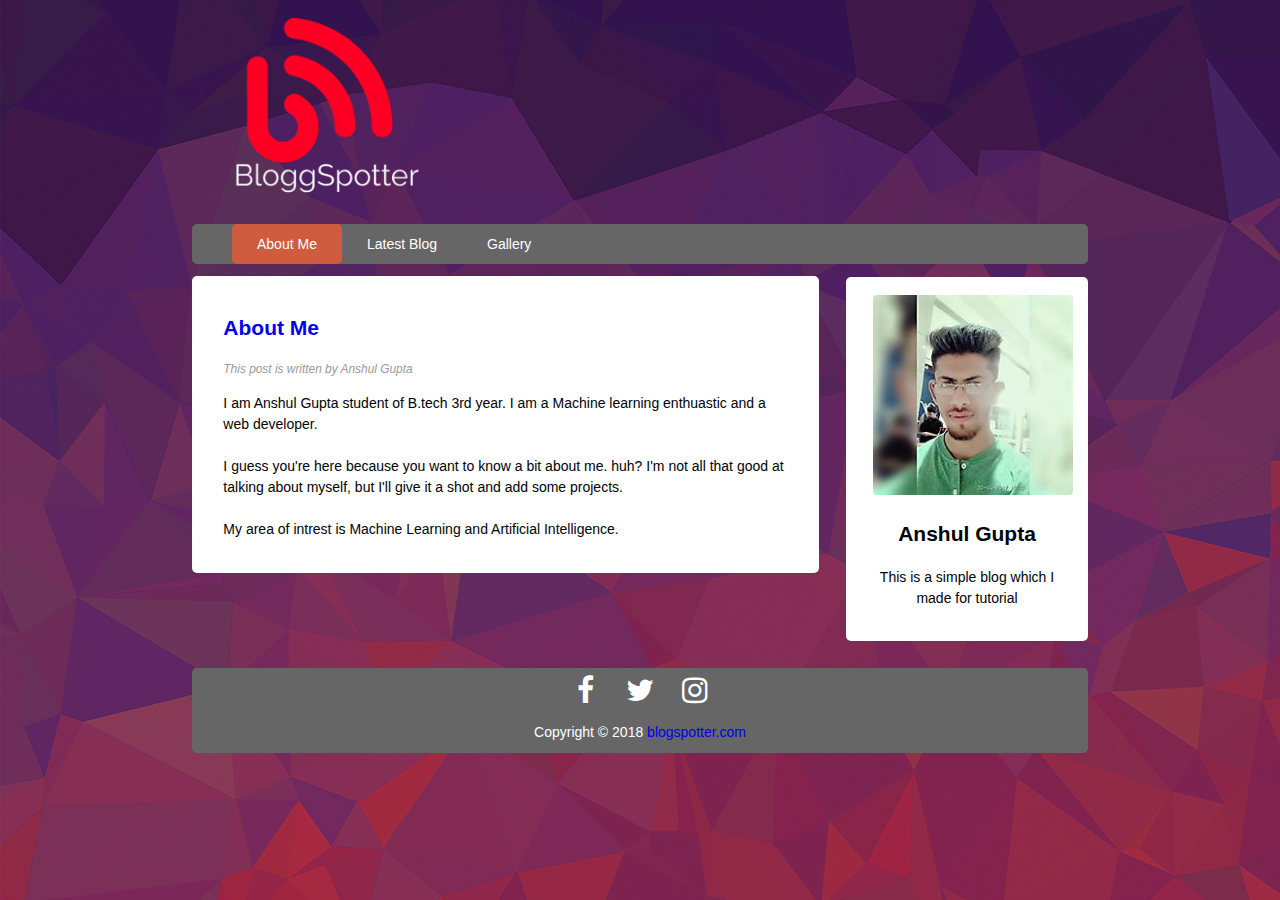
<file: index.html>
<!DOCTYPE html>
<html>
<head>
	<title>BlogSpotter</title>
	<meta charset="utf-8"/>
    <link rel="stylesheet" href="https://cdnjs.cloudflare.com/ajax/libs/font-awesome/4.7.0/css/font-awesome.min.css">
	<link rel="stylesheet" href="style.css" type="text/css" />
	<meta name="viewport" content="width=device-width, initial-scale=1.0">

</head>
<body class="body">

	<header class="mainHeader">
		<img src="images.jpg">

		<nav><ul>
			<li class="active"><a href="index.html">About Me</a></li>
			<li><a href="blogs.html">Latest Blog</a></li>
			<li><a href="#">Gallery</a></li>
			

		</ul></nav> 
	</header>

	<div class="maincontent">
		<div class="content1">
			
			<div class="homepage">
				<header>
					<h2><a href="#" title="First Post">About Me</a></h2>
				</header>
				<footer>
					<p class="post-info">This post is written by Anshul Gupta</p>
				</footer>
				<content >
					<p>I am Anshul Gupta student of B.tech 3rd year. I am a Machine learning enthuastic and a web developer. 
					<br>
					<br>	
					I guess you're here because you want to know a bit about me. huh? I'm not all that good at talking about myself, but I'll give it a shot and add some projects.	
					<br>
					<br>
					My area of intrest is Machine Learning and Artificial Intelligence.
					</p>
				</content>
			</div>	
		</div>	
		<aside class="pro-top-sidebar">
			<img id="pro" src="profile.jpg" alt="Avatar" style="width:200px">
			<center><h2>Anshul Gupta</h2>
				<p>This is a simple blog which I made for tutorial</center>

		</aside>	
		
			<!--	
			</article>
			<article class="bottomcontent">
				<header>
					<h2><a href="#" title="Second Post">Second Post</a></h2>
				</header>
				<footer>
					<p class="post-info">This post is written by Christian</p>
				</footer>
				<content>
					<p>Born and raised in Delhi, Kohli represented the city's cricket team at various age-group levels before making his first-class debut in 2006. He captained India Under-19s to victory at the 2008 Under-19 World Cup in Malaysia, and a few months later, made his ODI debut for India against Sri Lanka at the age of 19. </p>
					<p>Born and raised in Delhi, Kohli represented the city's cricket team at various age-group levels before making his first-class debut in 2006. He captained India Under-19s to victory at the 2008 Under-19 World Cup in Malaysia, and a few months later, made his ODI debut for India against Sri Lanka at the age of 19. </p>
				</content>

			</article>	
		</div>	
	</div>

	<aside class="top-sidebar">
		<article>
			<h2>Top sidebar</h2>
			<p>Virat Kohli is the dangerous cricketer in the world.</p>
		</article>
	</aside>	
	<aside class="middle-sidebar">
		<article>
			<h2>Middle sidebar</h2>
			<p>Virat Kohli is the dangerous cricketer in the world.</p>
		</article>
	</aside>	
	<aside class="bottom-sidebar">
		<article>
			<h2>Bottom sidebar</h2>
			<p>Virat Kohli is the dangerous cricketer in the world.</p>
		</article>
	</aside>	
	-->
	<footer class="homepagemainFooter">
		<center><a href="https://www.facebook.com/anshul.gupta.9480111" class="fa fa-facebook"></a>
		<a href="https://twitter.com/AnshulG62823085" class="fa fa-twitter"></a>
		<a href="https://www.instagram.com/i_am_a_gupta.97/" class="fa fa-instagram"></a></center>
		<center><p>Copyright &copy; 2018 <a href="#" title="blogspot">blogspotter.com</a></p></center>
	</footer>	

</body>
</html>
</file>
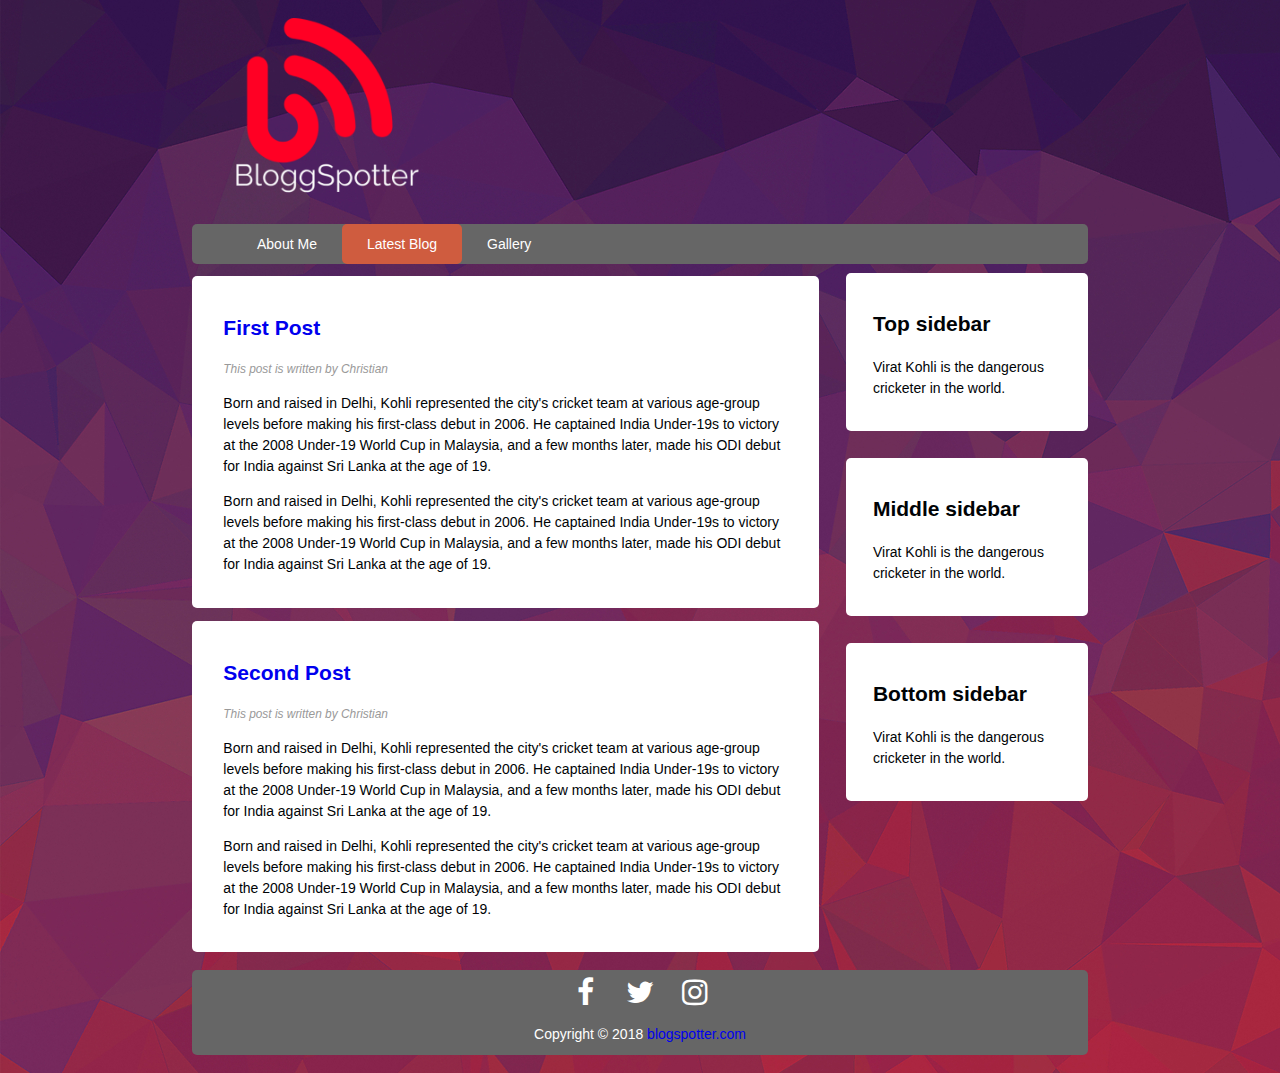
<file: blogs.html>
<!DOCTYPE html>
<html>
<head>
	<title>BlogSpotter</title>
	<meta charset="utf-8"/>
    <link rel="stylesheet" href="https://cdnjs.cloudflare.com/ajax/libs/font-awesome/4.7.0/css/font-awesome.min.css">
	<link rel="stylesheet" href="style.css" type="text/css" />
	<meta name="viewport" content="width=device-width, initial-scale=1.0">

</head>
<body class="body">

	<header class="mainHeader">
		<img src="images.jpg">

		<nav><ul>
			<li><a href="index.html">About Me</a></li>
			<li class="active"><a href="blogs.html">Latest Blog</a></li>
			<li><a href="#">Gallery</a></li>
			

		</ul></nav> 
	</header>

	<div class="maincontent">
		<div class="content">
			<article class="topcontent">
				<header>
					<h2><a href="#" title="First Post">First Post</a></h2>
				</header>
				<footer>
					<p class="post-info">This post is written by Christian</p>
				</footer>
				<content>
					<p>Born and raised in Delhi, Kohli represented the city's cricket team at various age-group levels before making his first-class debut in 2006. He captained India Under-19s to victory at the 2008 Under-19 World Cup in Malaysia, and a few months later, made his ODI debut for India against Sri Lanka at the age of 19. </p>
					<p>Born and raised in Delhi, Kohli represented the city's cricket team at various age-group levels before making his first-class debut in 2006. He captained India Under-19s to victory at the 2008 Under-19 World Cup in Malaysia, and a few months later, made his ODI debut for India against Sri Lanka at the age of 19. </p>
				</content>

			</article>
			<article class="bottomcontent">
				<header>
					<h2><a href="#" title="Second Post">Second Post</a></h2>
				</header>
				<footer>
					<p class="post-info">This post is written by Christian</p>
				</footer>
				<content>
					<p>Born and raised in Delhi, Kohli represented the city's cricket team at various age-group levels before making his first-class debut in 2006. He captained India Under-19s to victory at the 2008 Under-19 World Cup in Malaysia, and a few months later, made his ODI debut for India against Sri Lanka at the age of 19. </p>
					<p>Born and raised in Delhi, Kohli represented the city's cricket team at various age-group levels before making his first-class debut in 2006. He captained India Under-19s to victory at the 2008 Under-19 World Cup in Malaysia, and a few months later, made his ODI debut for India against Sri Lanka at the age of 19. </p>
				</content>

			</article>	
		</div>	
	</div>

	<aside class="top-sidebar">
		<article>
			<h2>Top sidebar</h2>
			<p>Virat Kohli is the dangerous cricketer in the world.</p>
		</article>
	</aside>	
	<aside class="middle-sidebar">
		<article>
			<h2>Middle sidebar</h2>
			<p>Virat Kohli is the dangerous cricketer in the world.</p>
		</article>
	</aside>	
	<aside class="bottom-sidebar">
		<article>
			<h2>Bottom sidebar</h2>
			<p>Virat Kohli is the dangerous cricketer in the world.</p>
		</article>
	</aside>	

	<footer class="mainFooter">
		<center><a href="https://www.facebook.com/anshul.gupta.9480111" class="fa fa-facebook"></a>
		<a href="https://twitter.com/AnshulG62823085" class="fa fa-twitter"></a>
		<a href="https://www.instagram.com/i_am_a_gupta.97/" class="fa fa-instagram"></a></center>
		<center><p>Copyright &copy; 2018 <a href="#" title="blogspot">blogspotter.com</a></p></center>
	</footer>	

</body>
</html>
</file>
<file: style.css>
body
{
	background-image: url('background.png');
	color: #000305;
	font-size: 87.5%;
	font-family: Arial, 'Lucida Sans Unicode';
	line-height: 1.5;
}

a
{
	text-decoration: none;
}

a:link, a:visted{
	color: #CF5C3F;

}

a:hover, a:active{
	background-color: #CF5C3F;
	color: #FFF;
}

.body
{
	margin: 0 auto;
	width: 70%;
	clear: both;
}

.mainHeader img
{
	width: 30%;
	height: auto;
	margin: 2% 0;
}

.mainHeader nav{
	background-color: #666;
	height: 40px;
	border-radius: 5px;
	-moz-border-radius: 5px;
	-webkit-border-radius: 5px;
}

.mainHeader nav ul{
	list-style: none;
	margin: 0 auto;
}

.mainHeader nav ul li
{
	float: left;
	display: inline;
}

.mainHeader nav a:link, .mainHeader nav a:visited {
	color: #FFF;
	display: inline-block;
	padding: 10px 25px;
	height: 20px;
}

.mainHeader nav a:hover, .mainHeader nav a:active,
.mainHeader nav .active a:link, .mainHeader nav .active a:visited
{
	background-color: #CF5C3F;
}

.mainHeader nav ul li a {
	border-radius: 5px;
	-moz-border-radius: 5px;
	-webkit-border-radius: 5px;
}

.mainContent {
	line-height: 25px;
	border-radius: 5px;
	-moz-border-radius: 5px;
	-webkit-border-radius: 5px;	
	overflow: hidden;
}

.content1{
	width: 70%;
	float: left;	
}

.content{
	width: 70%;
	float: left;	
}
#pro
{
	border-radius: 2%;
}
.pro-top-sidebar{
	width: 21%;
	border-radius: 5px;
	-moz-border-radius: 5px;
	-webkit-border-radius: 5px;	
	float: left;
	background-color: #FFF;
	margin-left: 3%;
	padding: 2% 3%;
	margin-top: 1.5%;
	margin-bottom: 1%;
}

.homepage
{
	background-color: #FFF;
	border-radius: 5px;
	-moz-border-radius: 5px;
	-webkit-border-radius: 5px;	
	padding: 3% 5%;
	margin-top: 2%;
}
.topcontent{
	background-color: #FFF;
	border-radius: 5px;
	-moz-border-radius: 5px;
	-webkit-border-radius: 5px;	
	padding: 3% 5%;
	margin-top: 2%;
}

.bottomcontent{
	background-color: #FFF;
	border-radius: 5px;
	-moz-border-radius: 5px;
	-webkit-border-radius: 5px;	
	padding: 3% 5%;
	margin-top: 2%;
}

.top-sidebar{
	width: 21%;
	border-radius: 5px;
	-moz-border-radius: 5px;
	-webkit-border-radius: 5px;	
	float: left;
	background-color: #FFF;
	margin-left: 3%;
	padding: 2% 3%;
	margin-top: 1%;
	margin-bottom: 2%;
}

.post-info
{
	font-style: italic;
	color: #999;
	font-size: 85%;
}
.middle-sidebar{
	width: 21%;
	border-radius: 5px;
	-moz-border-radius: 5px;
	-webkit-border-radius: 5px;	
	float: left;
	background-color: #FFF;
	margin-left: 3%;
	padding: 2% 3%;
	margin-top: 1%;
	margin-bottom: 2%;
}

.bottom-sidebar{
	width: 21%;
	border-radius: 5px;
	-moz-border-radius: 5px;
	-webkit-border-radius: 5px;	
	float: left;
	background-color: #FFF;
	margin-left: 3%;
	padding: 2% 3%;
	margin-top: 1%;
	margin-bottom: 2%;
}

.homepagemainFooter{
	width: 100%;
	float: left;
	border-radius: 5px;
	-moz-border-radius: 5px;
	-webkit-border-radius: 5px;	
	background-color: #666;
	margin: 2% 0;
}

.homepagemainFooter p {
	width: 92%;
	margin: 10px auto;
	color: #FFF;
}

.mainFooter{
	width: 100%;
	float: left;
	border-radius: 5px;
	-moz-border-radius: 5px;
	-webkit-border-radius: 5px;	
	background-color: #666;
	margin: 2% 0;
}

.mainFooter p {
	width: 92%;
	margin: 10px auto;
	color: #FFF;
}
.fa {
  padding: 2px;
  font-size: 30px;
  width: 30px;
  text-align: center;
  text-decoration: none;
  margin: 5px 2px;
  border-radius: 50%;
}

.fa:hover {
    opacity: 0.7;
}

.fa-facebook {
  /*background: #3B5998;*/
  color: white;
  margin-right: 15px;
}

.fa-twitter {
  /*background: #55ACEE;*/
  color: white;
  margin-right: 15px;
}

.fa-instagram {
  /*background: #125688;*/
  color: white;
}

@media only screen and (min-width: 150px) and (max-width: 600px)
{

	.body
		{
			width: 90%;
			width: 95%;
		}

	.mainHeader img {
		width: 100%;
		}

	.mainHeader nav{
	height: 120px;
	}

	.mainHeader nav ul{
		padding-left: 0;
	}

	.mainHeader nav ul li
	{
		width: 100%;
		text-align: center;
	}

	.mainHeader nav a:link, .mainHeader nav a:visited {
		padding: 10px 25px;
		height: 20px;
		display: block;
	}

	.content{
		width: 100%;
		float: left;
		margin-top: 2%;	
	}

	.topcontent{
		background-color: #FFF;
		border-radius: 5px;
		-moz-border-radius: 5px;
		-webkit-border-radius: 5px;	
		padding: 3% 5%;
		margin-top: 2%;
	}

	.bottomcontent{
		background-color: #FFF;
		border-radius: 5px;
		-moz-border-radius: 5px;
		-webkit-border-radius: 5px;	
		padding: 3% 5%;
		margin-top: 2%;
	}
		

}
</file>
